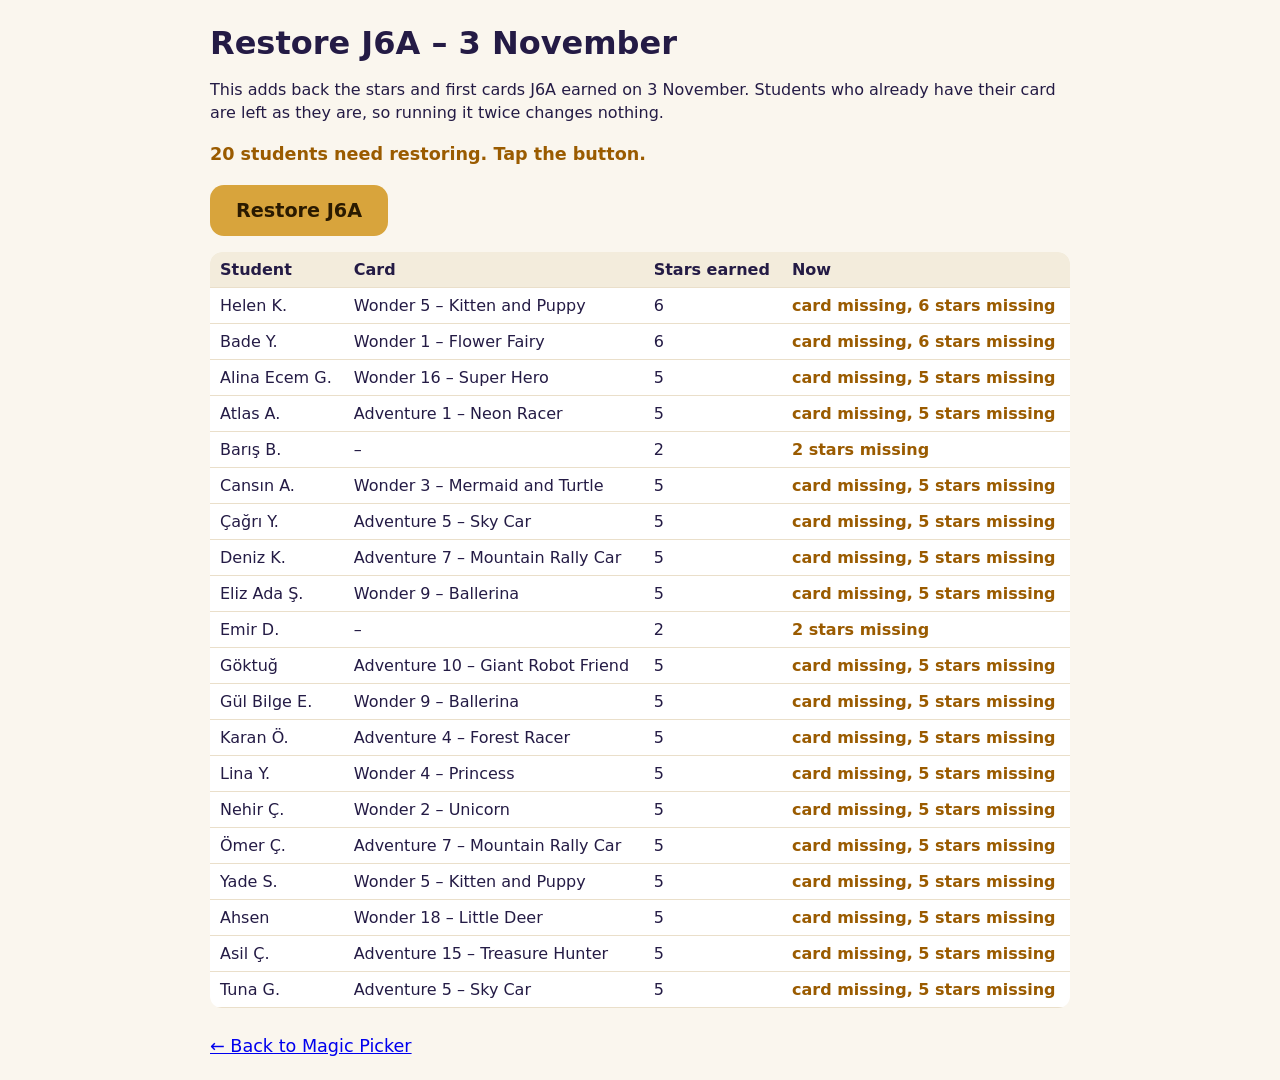
<file: restore-j6a.html>
<!doctype html>
<html lang="en">
<head>
<meta charset="utf-8">
<meta name="viewport" content="width=device-width, initial-scale=1">
<title>Restore J6A</title>
<style>
  body { font-family: system-ui, sans-serif; max-width: 860px; margin: 24px auto; padding: 0 16px; color: #241b45; background: #faf6ee; }
  h1 { margin: 0 0 6px; }
  p { line-height: 1.45; }
  table { width: 100%; border-collapse: collapse; margin: 16px 0; background: #fff; border-radius: 12px; overflow: hidden; }
  th, td { text-align: left; padding: 8px 10px; border-bottom: 1px solid #eadfca; font-size: 1rem; }
  th { background: #f3ecdc; }
  .ok { color: #1d7d55; font-weight: 600; }
  .todo { color: #9a5b00; font-weight: 600; }
  .err { color: #b3261e; font-weight: 600; }
  button { font: inherit; font-weight: 700; font-size: 1.2rem; padding: 14px 26px; border-radius: 14px; border: 0; cursor: pointer; }
  #go { background: #d8a43c; color: #2a1a00; }
  #go[disabled] { opacity: .5; cursor: default; }
  a.back { display: inline-block; margin-top: 12px; font-size: 1.1rem; }
  #msg { font-size: 1.1rem; font-weight: 600; }
</style>
</head>
<body>
<h1>Restore J6A – 3 November</h1>
<p>This adds back the stars and first cards J6A earned on 3 November. Students who already have their card are left as they are, so running it twice changes nothing.</p>
<p id="msg">Checking…</p>
<button id="go" disabled>Restore J6A</button>
<table><thead><tr><th>Student</th><th>Card</th><th>Stars earned</th><th>Now</th></tr></thead><tbody id="rows"></tbody></table>
<a class="back" href="./#/">← Back to Magic Picker</a>

<script src="js/cards.js?v=10"></script>
<script src="js/roster.js?v=10"></script>
<script src="js/symbols.js?v=10"></script>
<script src="js/store.js?v=10"></script>
<script>
(function () {
  // Read from the teacher history on 3 Nov 2026 (oldest first). earned = all stars given that day.
  const PLAN = [
    { name: 'Helen K.', earned: 6, card: 'won-05' },
    { name: 'Bade Y.', earned: 6, card: 'won-01' },
    { name: 'Alina Ecem G.', earned: 5, card: 'won-16' },
    { name: 'Atlas A.', earned: 5, card: 'adv-01' },
    { name: 'Barış B.', earned: 2, card: null },
    { name: 'Cansın A.', earned: 5, card: 'won-03' },
    { name: 'Çağrı Y.', earned: 5, card: 'adv-05' },
    { name: 'Deniz K.', earned: 5, card: 'adv-07' },
    { name: 'Eliz Ada Ş.', earned: 5, card: 'won-09' },
    { name: 'Emir D.', earned: 2, card: null },
    { name: 'Göktuğ', earned: 5, card: 'adv-10' },
    { name: 'Gül Bilge E.', earned: 5, card: 'won-09' },
    { name: 'Karan Ö.', earned: 5, card: 'adv-04' },
    { name: 'Lina Y.', earned: 5, card: 'won-04' },
    { name: 'Nehir Ç.', earned: 5, card: 'won-02' },
    { name: 'Ömer Ç.', earned: 5, card: 'adv-07' },
    { name: 'Yade S.', earned: 5, card: 'won-05' },
    { name: 'Ahsen', earned: 5, card: 'won-18' },
    { name: 'Asil Ç.', earned: 5, card: 'adv-15' },
    { name: 'Tuna G.', earned: 5, card: 'adv-05' }
  ];
  const st = MP.store;
  const msg = document.getElementById('msg'), go = document.getElementById('go'), rows = document.getElementById('rows');
  let cls = null, work = [];

  function cardName(id) { const c = id && MP.CARD_BY_ID[id]; return c ? (c.collection === 'adventure' ? 'Adventure ' : 'Wonder ') + c.number + ' – ' + c.name : '–'; }

  async function check() {
    cls = (await st.listClasses({ includeArchived: true })).find(function (c) { return c.name.toUpperCase() === 'J6A'; });
    if (!cls) { msg.textContent = 'Class J6A was not found. Open Magic Picker once, then come back.'; msg.className = 'err'; return; }
    const students = await st.listStudents(cls.id, { includeArchived: true });
    work = [];
    rows.replaceChildren();
    for (const p of PLAN) {
      const s = students.find(function (x) { return x.name.trim().toLowerCase() === p.name.toLowerCase(); });
      let state, need = false;
      if (!s) state = ['err', 'not in J6A'];
      else {
        const owned = await st.getOwned(s.id);
        const hasCard = !p.card || Object.values(owned).some(function (o) { return o.cardId === p.card; });
        const missingStars = Math.max(0, p.earned - s.totalEarned);
        need = !hasCard || missingStars > 0;
        state = need ? ['todo', (hasCard ? '' : 'card missing') + (!hasCard && missingStars ? ', ' : '') + (missingStars ? missingStars + ' stars missing' : '')] : ['ok', 'already there'];
        if (need) work.push({ s: s, p: p, hasCard: hasCard, missingStars: missingStars });
      }
      const tr = document.createElement('tr');
      [p.name, cardName(p.card), String(p.earned)].forEach(function (t) { const td = document.createElement('td'); td.textContent = t; tr.appendChild(td); });
      const td = document.createElement('td'); td.className = state[0]; td.textContent = state[1]; tr.appendChild(td);
      rows.appendChild(tr);
    }
    if (work.length) { msg.textContent = work.length + ' students need restoring. Tap the button.'; msg.className = 'todo'; go.disabled = false; }
    else { msg.textContent = 'Everything is already there. Nothing to do.'; msg.className = 'ok'; go.disabled = true; }
  }

  go.addEventListener('click', async function () {
    go.disabled = true; msg.textContent = 'Restoring…'; msg.className = '';
    const cost = (await st.getSettings()).starsPerCard;
    const failed = [];
    for (const w of work) {
      try {
        const fresh = await st.getStudent(w.s.id);
        let give = w.missingStars;
        if (!w.hasCard) give = Math.max(give, cost - fresh.balance);
        if (give > 0) await st.awardStars([fresh.id], give, { requestId: st.uuid() });
        if (!w.hasCard) await st.buyCard(fresh.id, w.p.card, { requestId: st.uuid() });
      } catch (e) { failed.push(w.p.name + ' (' + (e.message || e) + ')'); }
    }
    await check();
    if (failed.length) { msg.textContent = 'Could not restore: ' + failed.join(', '); msg.className = 'err'; }
    else { msg.textContent = 'Done! J6A is restored.'; msg.className = 'ok'; }
  });

  (async function () {
    try {
      await st.init();
      try { await st.applyRoster(MP.CLASS_ROSTER, MP.ROSTER_VERSION); } catch (e) { console.error(e); }
      try { await st.ensureSymbols(); } catch (e) { console.error(e); }
      await check();
    } catch (e) { msg.textContent = 'This browser blocked the saved data: ' + (e.message || e); msg.className = 'err'; }
  })();
})();
</script>
</body>
</html>
</file>
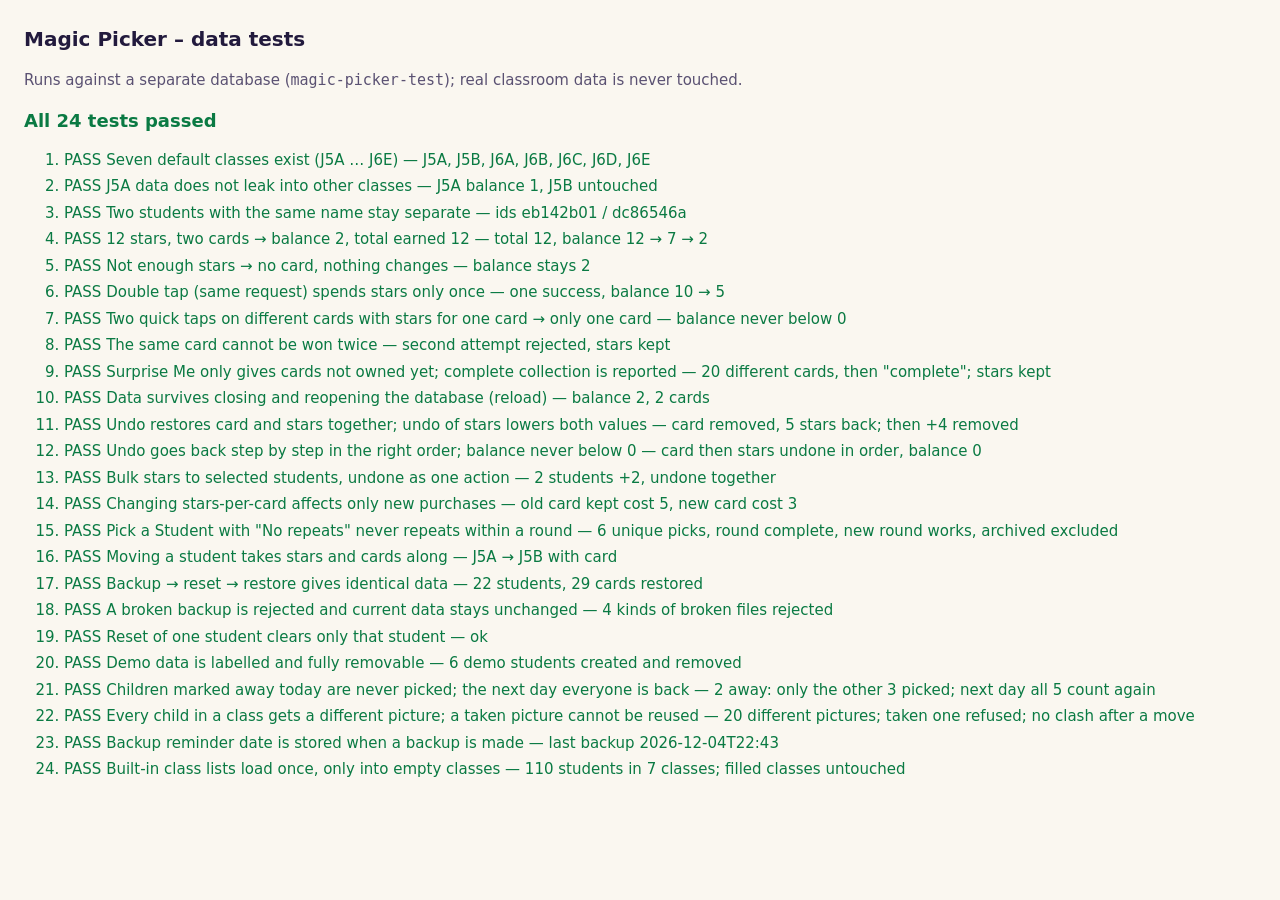
<file: tests.html>
<!doctype html>
<html lang="en">
<head>
<meta charset="utf-8">
<meta name="viewport" content="width=device-width, initial-scale=1">
<title>Magic Picker Tests</title>
<style>
  body { font: 15px/1.5 system-ui, sans-serif; margin: 24px; background: #faf7f0; color: #221a3d; }
  h1 { font-size: 20px; }
  .pass { color: #0a7a43; } .fail { color: #b3122e; font-weight: 600; }
  li { margin: 4px 0; }
  #summary { font-weight: 700; font-size: 18px; margin: 12px 0; }
  .note { color: #5a5172; }
</style>
</head>
<body>
<h1>Magic Picker – data tests</h1>
<p class="note">Runs against a separate database (<code>magic-picker-test</code>); real classroom data is never touched.</p>
<div id="summary">Running…</div>
<ol id="out"></ol>
<script src="js/cards.js"></script>
<script src="js/roster.js"></script>
<script src="js/symbols.js"></script>
<script src="js/store.js"></script>
<script src="js/tests.js"></script>
</body>
</html>
</file>
